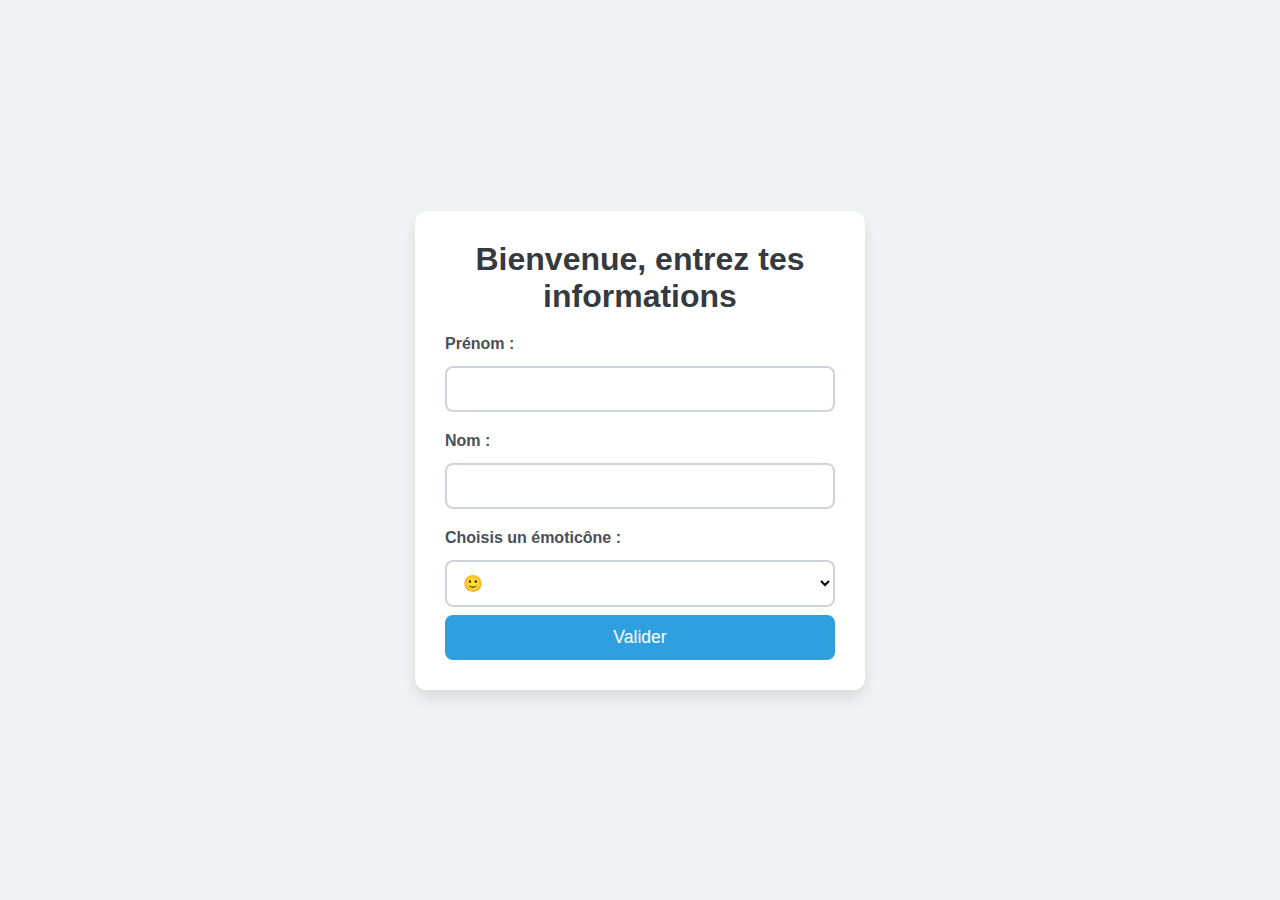
<file: index.html>
<!DOCTYPE html>
<html lang="fr">
<head>
  <meta charset="UTF-8">
  <meta name="viewport" content="width=device-width, initial-scale=1.0">
  <title>Page d'Accueil</title>
  <link rel="stylesheet" href="styles.css">
</head>
<body>
  <div class="container">
    <h1>Bienvenue, entrez tes informations</h1>
    <form id="userForm">
      <label for="firstName">Prénom :</label>
      <input type="text" id="firstName" required>
      
      <label for="lastName">Nom :</label>
      <input type="text" id="lastName" required>
      
      <label for="emoji">Choisis un émoticône :</label>
      <select id="emoji">
        <option value="🙂">🙂</option>
        <option value="😊">😊</option>
        <option value="😎">😎</option>
        <option value="🤔">🤔</option>
        <option value="😅">😅</option>
      </select>
      
      <button type="submit">Valider</button>
    </form>
  </div>

  <script src="app.js"></script>
</body>
</html>
</file>
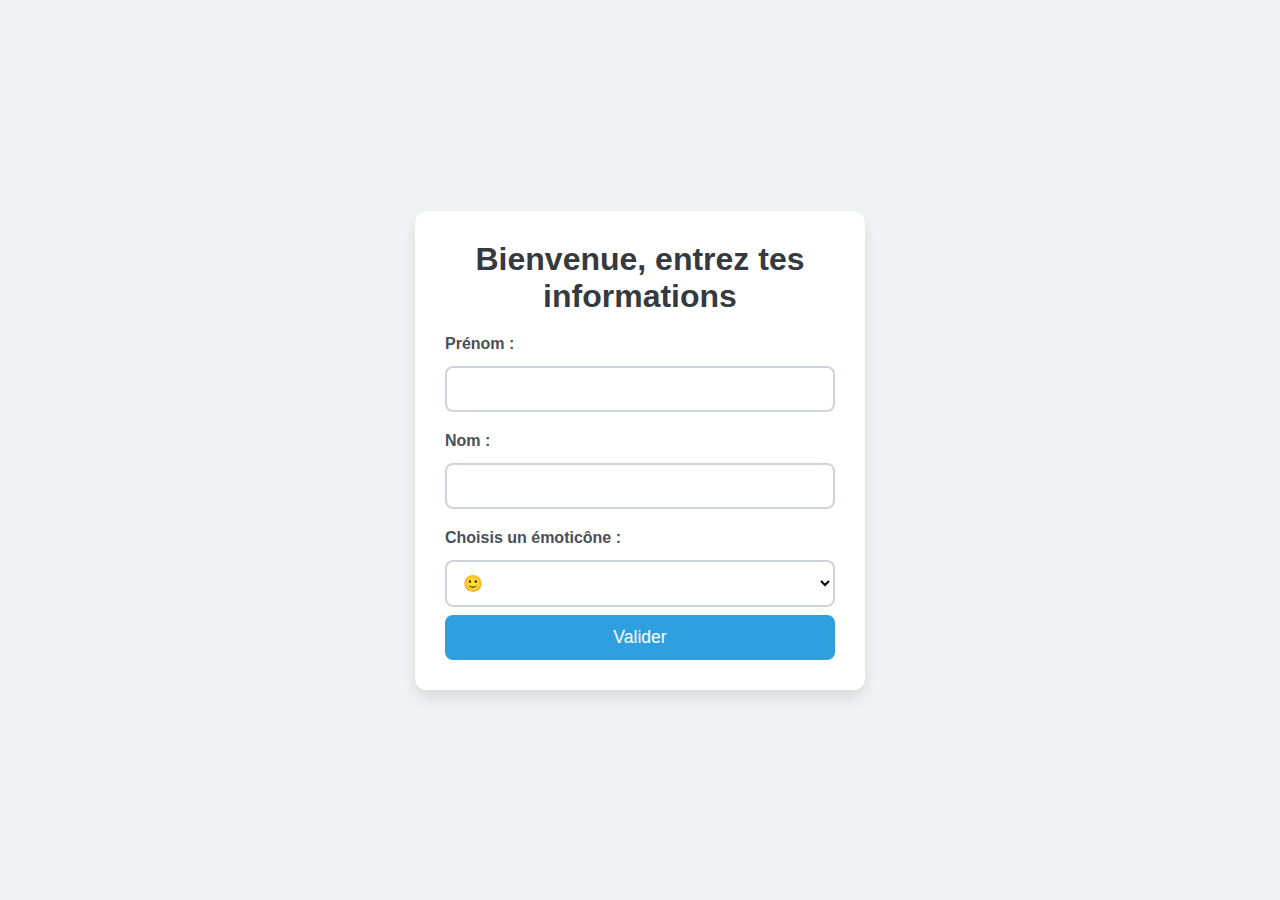
<file: revisions.html>
<!DOCTYPE html>
<html lang="fr">
<head>
  <meta charset="UTF-8">
  <meta name="viewport" content="width=device-width, initial-scale=1.0">
  <title>Révisions BTS - Todo List</title>
  <link rel="stylesheet" href="styles.css">
</head>
<body>
  <div class="container">
    <h1>Révisions du BTS - Todo List</h1>

    <div id="userInfo">

    </div>

    <div class="todo-list">
      <h2>Matières à réviser</h2>
      <ul id="taskList">
      </ul>
      <input type="text" id="newTask" placeholder="Ajouter une nouvelle tâche">
      <button id="addTaskButton">Ajouter</button>
    </div>
  </div>

  <script src="revisions.js"></script>
</body>
</html>
</file>
<file: styles.css>
* {
    margin: 0;
    padding: 0;
    box-sizing: border-box;
  }
  
  body {
    font-family: 'Segoe UI', Tahoma, Geneva, Verdana, sans-serif;
    background-color: #f1f3f5;
    display: flex;
    justify-content: center;
    align-items: center;
    height: 100vh;
    color: #495057;
  }
  
  .container {
    background-color: white;
    padding: 30px;
    border-radius: 12px;
    box-shadow: 0 8px 16px rgba(0, 0, 0, 0.1);
    width: 100%;
    max-width: 450px;
    overflow: hidden;
  }
  
  h1 {
    text-align: center;
    font-size: 2rem;
    color: #343a40;
    margin-bottom: 20px;
  }
  
  label {
    display: block;
    font-size: 1rem;
    font-weight: 600;
    margin: 12px 0 5px;
    color: #495057;
  }
  
  input,
  select {
    width: 100%;
    padding: 12px;
    margin: 8px 0;
    border: 2px solid #ced4da;
    border-radius: 8px;
    font-size: 1rem;
    outline: none;
    transition: border-color 0.3s ease, box-shadow 0.3s ease;
  }
  
  input:focus,
  select:focus {
    border-color: #80bdff;
    box-shadow: 0 0 8px rgba(3, 12, 29, 0.25);
  }
  
  button {
    width: 100%;
    padding: 12px;
    background-color: #309fdf;
    color: white;
    border: none;
    border-radius: 8px;
    font-size: 1.1rem;
    cursor: pointer;
    transition: background-color 0.3s ease, transform 0.3s ease;
  }
  
  button:hover {
    background-color: #309fdf;
    transform: translateY(-3px);
  }
  
  button:active {
    transform: translateY(0);
  }
  
  button:disabled {
    background-color: #6c757d;
    cursor: not-allowed;
  }
  
  input[type="submit"]:hover,
  select:hover {
    background-color: #f8f9fa;
  }
  
  input,
  select {
    background-color: #fff;
  }
  
  /* Media Queries for Responsiveness */
  
  /* Small devices (phones, 600px and down) */
  @media (max-width: 600px) {
    h1 {
      font-size: 1.5rem;
    }
  
    .container {
      padding: 20px;
      max-width: 100%;
    }
  
    button {
      font-size: 1rem;
    }
  }
  
  /* Medium devices (tablets, 601px to 768px) */
  @media (max-width: 768px) {
    h1 {
      font-size: 1.75rem;
    }
  
    .container {
      padding: 25px;
    }
  }
  
  /* Large devices (desktops, 769px and above) */
  @media (min-width: 769px) {
    h1 {
      font-size: 2rem;
    }
  }
</file>
